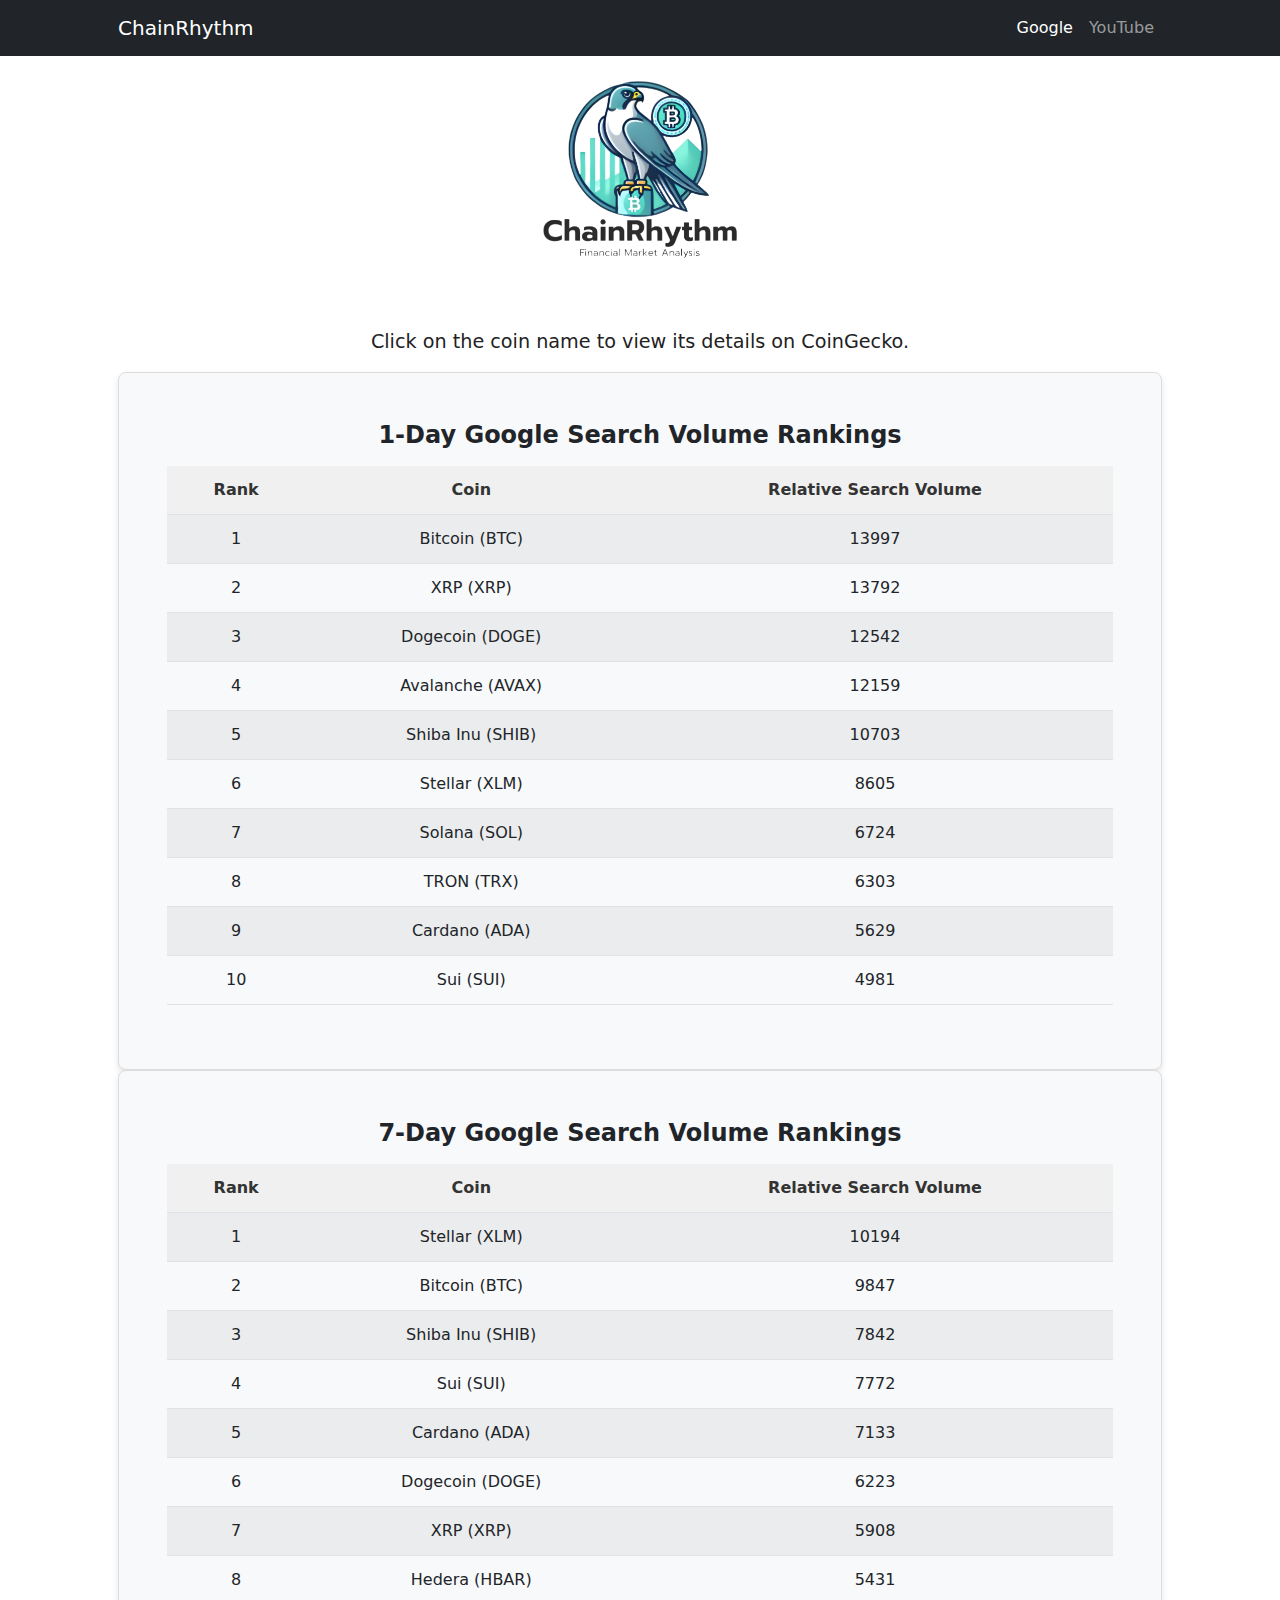
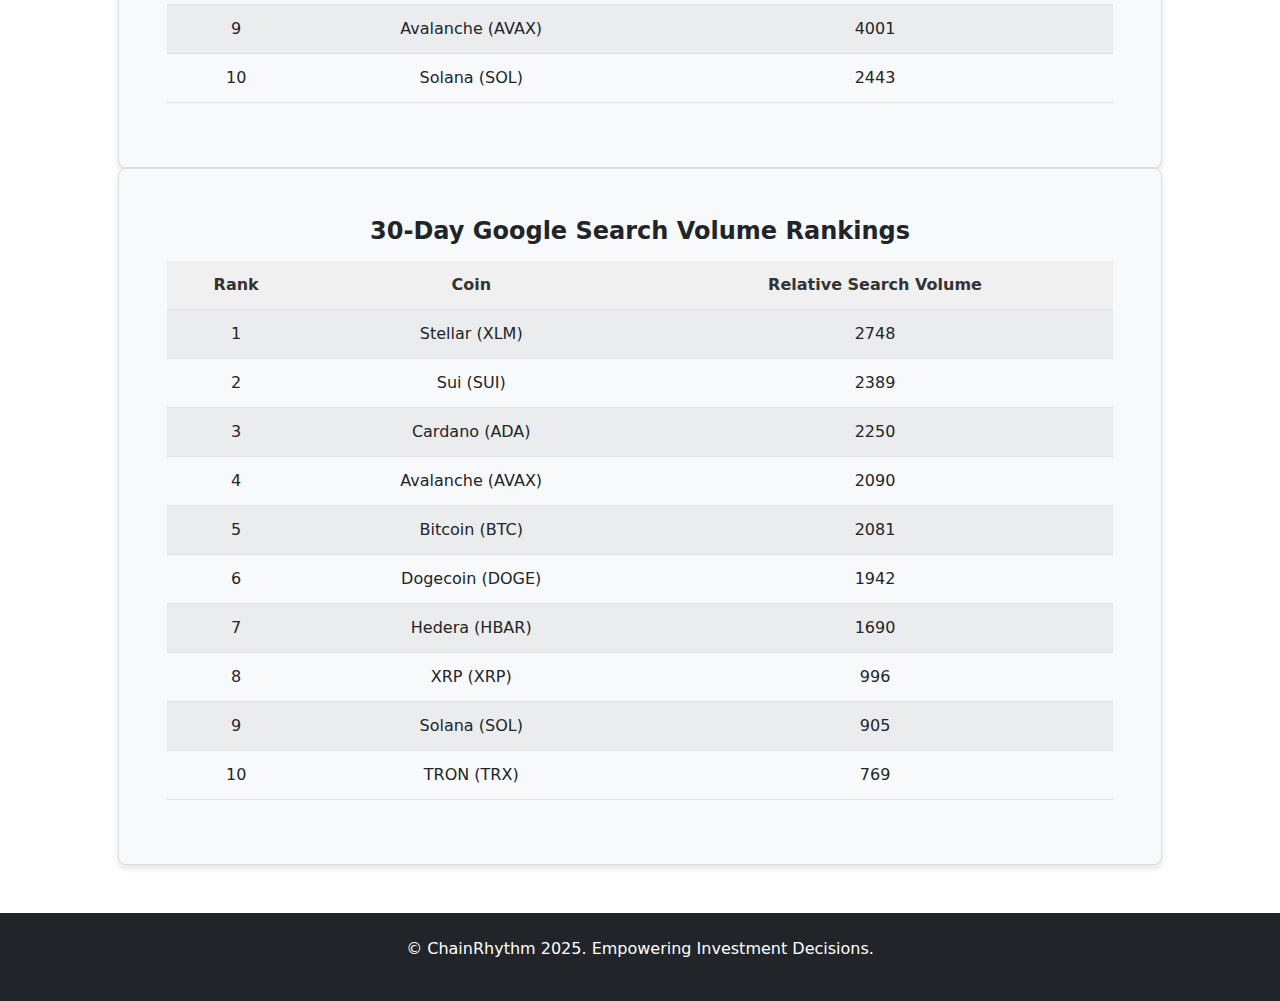
<file: index.html>
<!DOCTYPE html>
<html lang="en">
    <head>
        <meta charset="utf-8" />
        <meta name="viewport" content="width=device-width, initial-scale=1, shrink-to-fit=no" />
        <title>ChainRhythm - Google Data</title>
        <!-- Favicon -->
        <link rel="icon" type="image/x-icon" href="img/favicon.ico">
        <!-- Core theme CSS -->
        <link href="css/styles.css" rel="stylesheet" />
        <style>
            /* 사각형 높이 증가 및 글자 크기 조정 */
            .ranking-box {
                min-height: 500px; /* 높이를 15개 항목이 들어갈 수 있도록 증가 */
                padding: 20px;
            }

            .ranking-box h2 {
                font-size: 1.25rem; /* 글자 크기 살짝 축소 */
            }
            
            /* 테이블 셀 스타일 */
            .table tbody tr td {
                vertical-align: middle; /* 텍스트와 아이콘을 가운데 정렬 */
            }

            /* 회사 이름 열 스타일 */
            .table .company-name {
                text-align: center; /* 가운데 정렬 */
                background-color: #f8f9fa; /* 밝은 회색 배경 */
                padding: 10px;
            }

            /* 검색 강도 열 스타일 */
            .table .search-intensity {
                text-align: center; /* 가운데 정렬 */
            }

            /* 테이블 헤더 스타일 */
            .table thead th {
                background-color: #f0f0f0; /* 더 옅은 배경색 */
                color: #333; /* 텍스트 색상 */
                text-align: center;
            }
        </style>
    </head>
    <body>
        <!-- Responsive navbar -->
        <nav class="navbar navbar-expand-lg navbar-dark bg-dark">
            <div class="container px-lg-5">
                <a class="navbar-brand" href="index.html">ChainRhythm</a>
                <button class="navbar-toggler" type="button" data-bs-toggle="collapse" data-bs-target="#navbarSupportedContent" aria-controls="navbarSupportedContent" aria-expanded="false" aria-label="Toggle navigation"><span class="navbar-toggler-icon"></span></button>
                <div class="collapse navbar-collapse" id="navbarSupportedContent">
                    <ul class="navbar-nav ms-auto mb-2 mb-lg-0">
                        <li class="nav-item"><a class="nav-link active" href="index.html">Google</a></li>
                        <li class="nav-item"><a class="nav-link" href="Youtube.html">YouTube</a></li>
                    </ul>
                </div>
            </div>
        </nav>

        <div class="custom-logo">
            <img src="img/logo.png" alt="ChainRhythm Logo">
        </div>
                
        <!-- Header -->
        <header class="py-5">
            <div class="container px-lg-5">
                
                <div class="info-message text-center">
                    <p>Click on the coin name <span class="break-line">to view its details on CoinGecko.</span></p>
                </div>
                
                <!-- 1-Day Ranking -->
                <div class="p-4 p-lg-5 bg-light rounded-3 text-center ranking-box">
                    <h2 class="fs-4 fw-bold mb-3">1-Day Google Search Volume Rankings</h2>
                    <table class="table table-striped">
                        <thead>
                            <tr>
                                <th>Rank</th>
                                <th>Coin</th>
                                <th>Relative Search Volume</th>
                            </tr>
                        </thead>
                        <tbody>
                            <!-- {1day_table} -->

        <tr>
            <td>1</td>
            <td>
                <a href="https://www.coingecko.com/en/coins/bitcoin" target="_blank" style="text-decoration: none; color: inherit;">
                    Bitcoin (BTC)
                </a>
            </td>
            <td>13997</td>
        </tr>
        
        <tr>
            <td>2</td>
            <td>
                <a href="https://www.coingecko.com/en/coins/xrp" target="_blank" style="text-decoration: none; color: inherit;">
                    XRP (XRP)
                </a>
            </td>
            <td>13792</td>
        </tr>
        
        <tr>
            <td>3</td>
            <td>
                <a href="https://www.coingecko.com/en/coins/dogecoin" target="_blank" style="text-decoration: none; color: inherit;">
                    Dogecoin (DOGE)
                </a>
            </td>
            <td>12542</td>
        </tr>
        
        <tr>
            <td>4</td>
            <td>
                <a href="https://www.coingecko.com/en/coins/avalanche" target="_blank" style="text-decoration: none; color: inherit;">
                    Avalanche (AVAX)
                </a>
            </td>
            <td>12159</td>
        </tr>
        
        <tr>
            <td>5</td>
            <td>
                <a href="https://www.coingecko.com/en/coins/shiba-inu" target="_blank" style="text-decoration: none; color: inherit;">
                    Shiba Inu (SHIB)
                </a>
            </td>
            <td>10703</td>
        </tr>
        
        <tr>
            <td>6</td>
            <td>
                <a href="https://www.coingecko.com/en/coins/stellar" target="_blank" style="text-decoration: none; color: inherit;">
                    Stellar (XLM)
                </a>
            </td>
            <td>8605</td>
        </tr>
        
        <tr>
            <td>7</td>
            <td>
                <a href="https://www.coingecko.com/en/coins/solana" target="_blank" style="text-decoration: none; color: inherit;">
                    Solana (SOL)
                </a>
            </td>
            <td>6724</td>
        </tr>
        
        <tr>
            <td>8</td>
            <td>
                <a href="https://www.coingecko.com/en/coins/tron" target="_blank" style="text-decoration: none; color: inherit;">
                    TRON (TRX)
                </a>
            </td>
            <td>6303</td>
        </tr>
        
        <tr>
            <td>9</td>
            <td>
                <a href="https://www.coingecko.com/en/coins/cardano" target="_blank" style="text-decoration: none; color: inherit;">
                    Cardano (ADA)
                </a>
            </td>
            <td>5629</td>
        </tr>
        
        <tr>
            <td>10</td>
            <td>
                <a href="https://www.coingecko.com/en/coins/sui" target="_blank" style="text-decoration: none; color: inherit;">
                    Sui (SUI)
                </a>
            </td>
            <td>4981</td>
        </tr>
        
                             
                        </tbody>                       
                    </table>
                </div>
                
                
                <!-- 7-Day Ranking -->
                <div class="p-4 p-lg-5 bg-light rounded-3 text-center ranking-box">
                    <h2 class="fs-4 fw-bold mb-3">7-Day Google Search Volume Rankings</h2>
                    <table class="table table-striped">
                        <thead>
                            <tr>
                                <th>Rank</th>
                                <th>Coin</th>
                                <th>Relative Search Volume</th>
                            </tr>
                        </thead>
                        <tbody>
                            <!-- {7day_table} -->

        <tr>
            <td>1</td>
            <td>
                <a href="https://www.coingecko.com/en/coins/stellar" target="_blank" style="text-decoration: none; color: inherit;">
                    Stellar (XLM)
                </a>
            </td>
            <td>10194</td>
        </tr>
        
        <tr>
            <td>2</td>
            <td>
                <a href="https://www.coingecko.com/en/coins/bitcoin" target="_blank" style="text-decoration: none; color: inherit;">
                    Bitcoin (BTC)
                </a>
            </td>
            <td>9847</td>
        </tr>
        
        <tr>
            <td>3</td>
            <td>
                <a href="https://www.coingecko.com/en/coins/shiba-inu" target="_blank" style="text-decoration: none; color: inherit;">
                    Shiba Inu (SHIB)
                </a>
            </td>
            <td>7842</td>
        </tr>
        
        <tr>
            <td>4</td>
            <td>
                <a href="https://www.coingecko.com/en/coins/sui" target="_blank" style="text-decoration: none; color: inherit;">
                    Sui (SUI)
                </a>
            </td>
            <td>7772</td>
        </tr>
        
        <tr>
            <td>5</td>
            <td>
                <a href="https://www.coingecko.com/en/coins/cardano" target="_blank" style="text-decoration: none; color: inherit;">
                    Cardano (ADA)
                </a>
            </td>
            <td>7133</td>
        </tr>
        
        <tr>
            <td>6</td>
            <td>
                <a href="https://www.coingecko.com/en/coins/dogecoin" target="_blank" style="text-decoration: none; color: inherit;">
                    Dogecoin (DOGE)
                </a>
            </td>
            <td>6223</td>
        </tr>
        
        <tr>
            <td>7</td>
            <td>
                <a href="https://www.coingecko.com/en/coins/xrp" target="_blank" style="text-decoration: none; color: inherit;">
                    XRP (XRP)
                </a>
            </td>
            <td>5908</td>
        </tr>
        
        <tr>
            <td>8</td>
            <td>
                <a href="https://www.coingecko.com/en/coins/hedera" target="_blank" style="text-decoration: none; color: inherit;">
                    Hedera (HBAR)
                </a>
            </td>
            <td>5431</td>
        </tr>
        
        <tr>
            <td>9</td>
            <td>
                <a href="https://www.coingecko.com/en/coins/avalanche" target="_blank" style="text-decoration: none; color: inherit;">
                    Avalanche (AVAX)
                </a>
            </td>
            <td>4001</td>
        </tr>
        
        <tr>
            <td>10</td>
            <td>
                <a href="https://www.coingecko.com/en/coins/solana" target="_blank" style="text-decoration: none; color: inherit;">
                    Solana (SOL)
                </a>
            </td>
            <td>2443</td>
        </tr>
        

                        </tbody>                                  
                    </table>
                </div>
                
                <!-- 30-Day Ranking -->
                <div class="p-4 p-lg-5 bg-light rounded-3 text-center ranking-box">
                    <h2 class="fs-4 fw-bold mb-3">30-Day Google Search Volume Rankings</h2>
                    <table class="table table-striped">
                        <thead>
                            <tr>
                                <th>Rank</th>
                                <th>Coin</th>
                                <th>Relative Search Volume</th>
                            </tr>
                        </thead>
                        <tbody>
                            <!-- {30day_table} -->

        <tr>
            <td>1</td>
            <td>
                <a href="https://www.coingecko.com/en/coins/stellar" target="_blank" style="text-decoration: none; color: inherit;">
                    Stellar (XLM)
                </a>
            </td>
            <td>2748</td>
        </tr>
        
        <tr>
            <td>2</td>
            <td>
                <a href="https://www.coingecko.com/en/coins/sui" target="_blank" style="text-decoration: none; color: inherit;">
                    Sui (SUI)
                </a>
            </td>
            <td>2389</td>
        </tr>
        
        <tr>
            <td>3</td>
            <td>
                <a href="https://www.coingecko.com/en/coins/cardano" target="_blank" style="text-decoration: none; color: inherit;">
                    Cardano (ADA)
                </a>
            </td>
            <td>2250</td>
        </tr>
        
        <tr>
            <td>4</td>
            <td>
                <a href="https://www.coingecko.com/en/coins/avalanche" target="_blank" style="text-decoration: none; color: inherit;">
                    Avalanche (AVAX)
                </a>
            </td>
            <td>2090</td>
        </tr>
        
        <tr>
            <td>5</td>
            <td>
                <a href="https://www.coingecko.com/en/coins/bitcoin" target="_blank" style="text-decoration: none; color: inherit;">
                    Bitcoin (BTC)
                </a>
            </td>
            <td>2081</td>
        </tr>
        
        <tr>
            <td>6</td>
            <td>
                <a href="https://www.coingecko.com/en/coins/dogecoin" target="_blank" style="text-decoration: none; color: inherit;">
                    Dogecoin (DOGE)
                </a>
            </td>
            <td>1942</td>
        </tr>
        
        <tr>
            <td>7</td>
            <td>
                <a href="https://www.coingecko.com/en/coins/hedera" target="_blank" style="text-decoration: none; color: inherit;">
                    Hedera (HBAR)
                </a>
            </td>
            <td>1690</td>
        </tr>
        
        <tr>
            <td>8</td>
            <td>
                <a href="https://www.coingecko.com/en/coins/xrp" target="_blank" style="text-decoration: none; color: inherit;">
                    XRP (XRP)
                </a>
            </td>
            <td>996</td>
        </tr>
        
        <tr>
            <td>9</td>
            <td>
                <a href="https://www.coingecko.com/en/coins/solana" target="_blank" style="text-decoration: none; color: inherit;">
                    Solana (SOL)
                </a>
            </td>
            <td>905</td>
        </tr>
        
        <tr>
            <td>10</td>
            <td>
                <a href="https://www.coingecko.com/en/coins/tron" target="_blank" style="text-decoration: none; color: inherit;">
                    TRON (TRX)
                </a>
            </td>
            <td>769</td>
        </tr>
        

                        </tbody>                                          

                    </table>
                </div>
            </div>
        </header>
        
        <!-- Footer -->
        <footer class="bg-dark py-4">
            <div class="container">
                <p class="text-center text-white">© ChainRhythm 2025. Empowering Investment Decisions.</p>
            </div>
        </footer>
        
        <!-- Bootstrap core JS -->
        <script src="https://cdn.jsdelivr.net/npm/bootstrap@5.2.3/dist/js/bootstrap.bundle.min.js"></script>
        <!-- Core theme JS -->
        <script src="js/scripts.js"></script>
    </body>
</html>
</file>
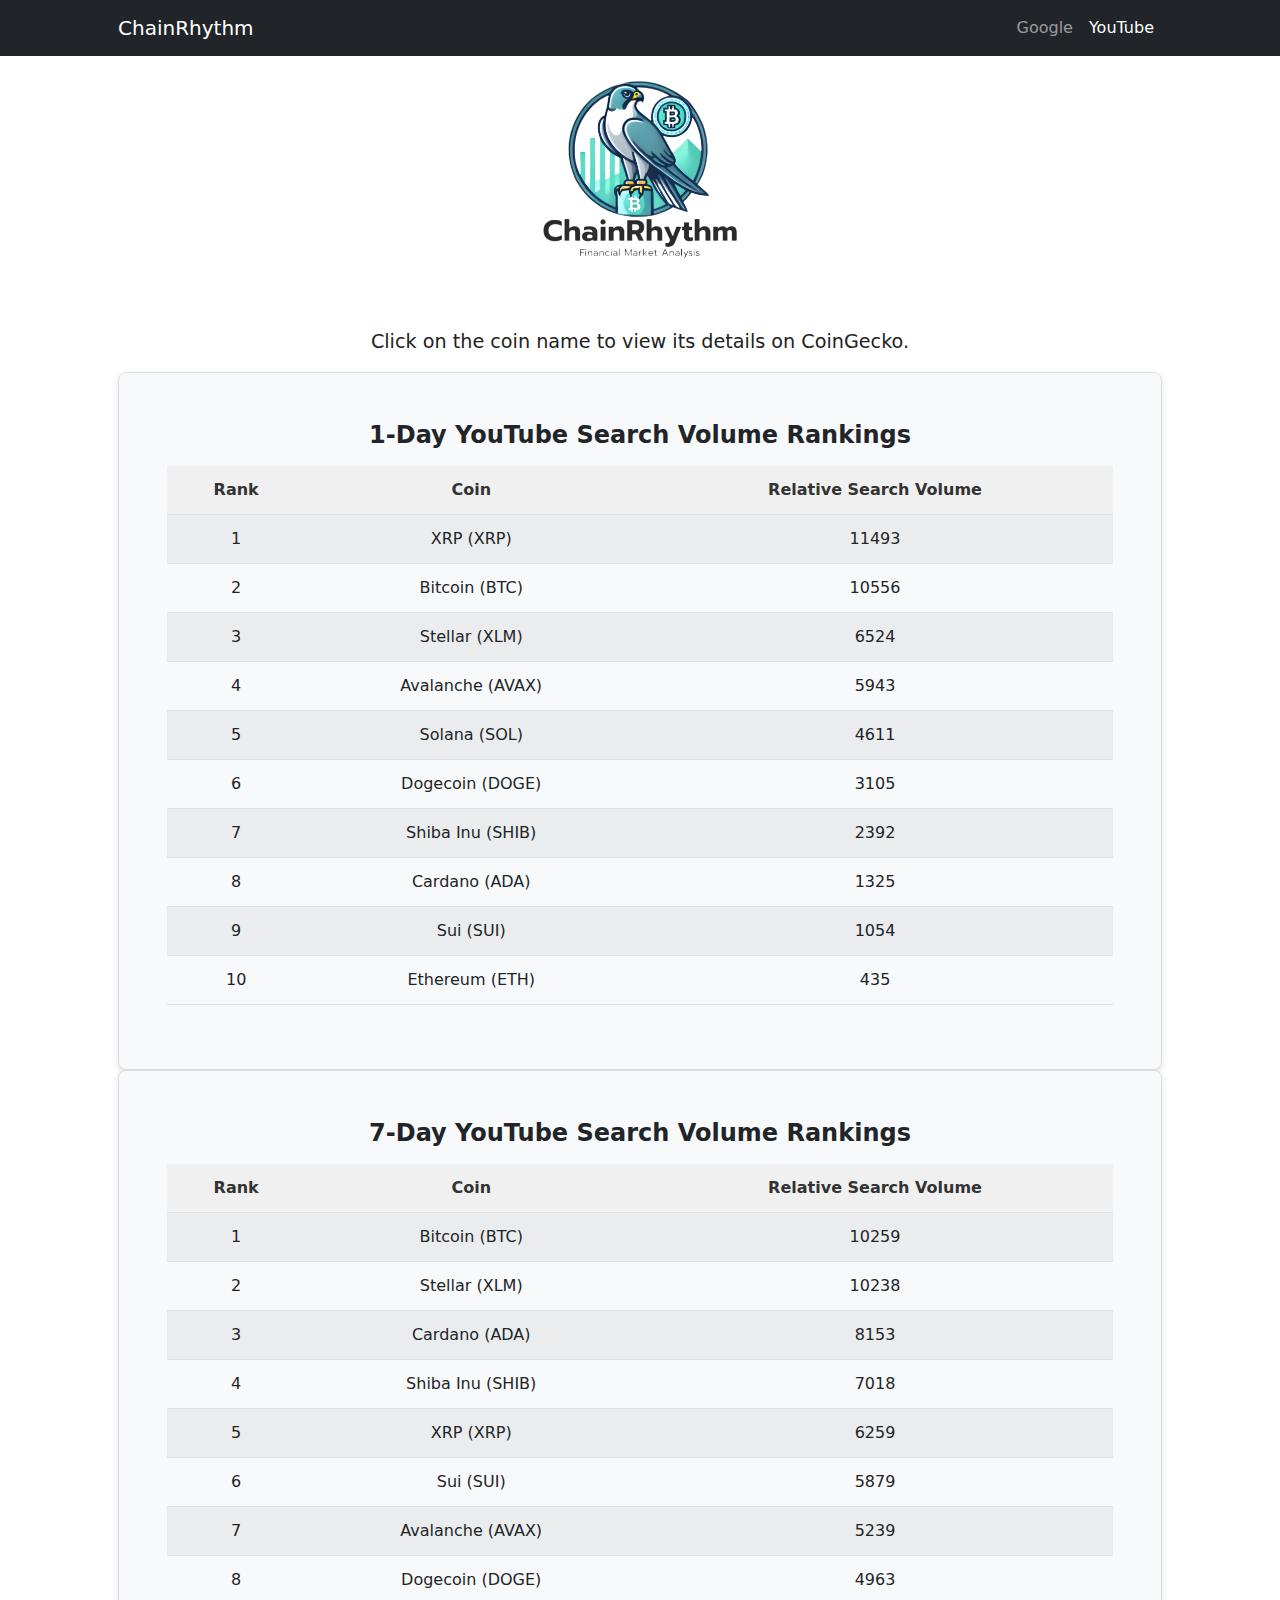
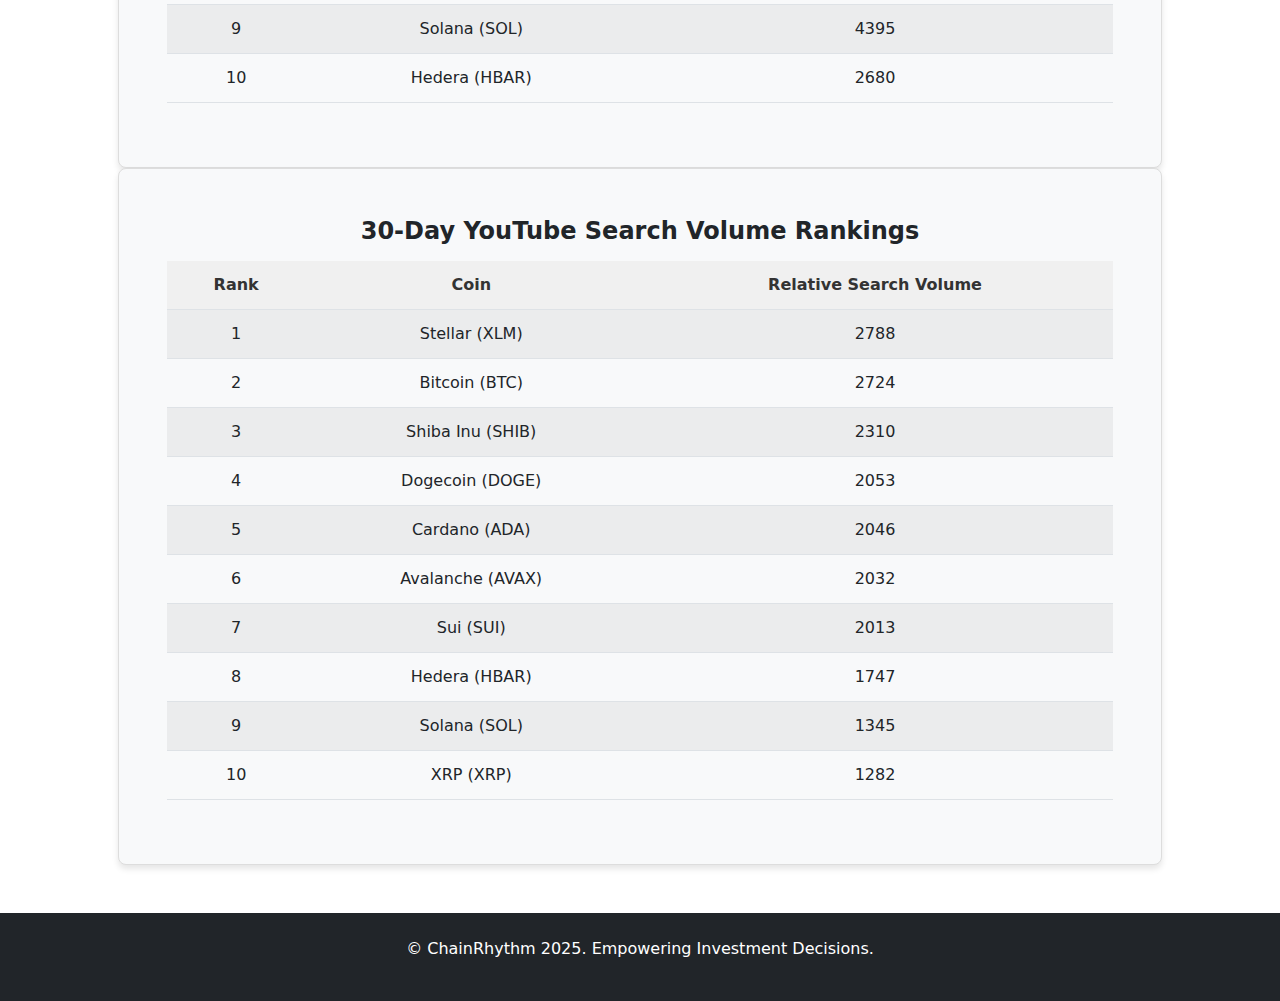
<file: Youtube.html>
<!DOCTYPE html>
<html lang="en">
    <head>
        <meta charset="utf-8" />
        <meta name="viewport" content="width=device-width, initial-scale=1, shrink-to-fit=no" />
        <title>ChainRhythm - YouTube Data</title>
        <!-- Favicon -->
        <link rel="icon" type="image/x-icon" href="img/favicon.ico">
        <!-- Core theme CSS -->
        <link href="css/styles.css" rel="stylesheet" />
        <style>
            /* 사각형 높이 증가 및 글자 크기 조정 */
            .ranking-box {
                min-height: 500px; /* 높이를 15개 항목이 들어갈 수 있도록 증가 */
                padding: 20px;
            }

            .ranking-box h2 {
                font-size: 1.25rem; /* 글자 크기 살짝 축소 */
            }

            /* 테이블 셀 스타일 */
            .table tbody tr td {
                vertical-align: middle; /* 텍스트와 아이콘을 가운데 정렬 */
            }

            /* 회사 이름 열 스타일 */
            .table .company-name {
                text-align: center; /* 가운데 정렬 */
                background-color: #f8f9fa; /* 밝은 회색 배경 */
                padding: 10px;
            }

            /* 검색 강도 열 스타일 */
            .table .search-intensity {
                text-align: center; /* 가운데 정렬 */
            }

            /* 테이블 헤더 스타일 */
            .table thead th {
                background-color: #f0f0f0; /* 더 옅은 배경색 */
                color: #333; /* 텍스트 색상 */
                text-align: center;
            }
        </style>
    </head>
    <body>
        <!-- Responsive navbar -->
        <nav class="navbar navbar-expand-lg navbar-dark bg-dark">
            <div class="container px-lg-5">
                <a class="navbar-brand" href="index.html">ChainRhythm</a>
                <button class="navbar-toggler" type="button" data-bs-toggle="collapse" data-bs-target="#navbarSupportedContent" aria-controls="navbarSupportedContent" aria-expanded="false" aria-label="Toggle navigation"><span class="navbar-toggler-icon"></span></button>
                <div class="collapse navbar-collapse" id="navbarSupportedContent">
                    <ul class="navbar-nav ms-auto mb-2 mb-lg-0">
                        <li class="nav-item"><a class="nav-link" href="index.html">Google</a></li>
                        <li class="nav-item"><a class="nav-link active" href="Youtube.html">YouTube</a></li>
                    </ul>
                </div>
            </div>
        </nav>        

        <div class="custom-logo">
            <img src="img/logo.png" alt="ChainRhythm Logo">
        </div>
        
        <!-- Header -->
        <header class="py-5">
            <div class="container px-lg-5">

                <div class="info-message text-center">
                    <p>Click on the coin name <span class="break-line">to view its details on CoinGecko.</span></p>
                </div>                
                
                <!-- 1-Day Ranking -->
                <div class="p-4 p-lg-5 bg-light rounded-3 text-center ranking-box">
                    <h2 class="fs-4 fw-bold mb-3">1-Day YouTube Search Volume Rankings</h2>
                    <table class="table table-striped">
                        <thead>
                            <tr>
                                <th>Rank</th>
                                <th>Coin</th>
                                <th>Relative Search Volume</th>
                            </tr>
                        </thead>
                        <tbody>
                            <!-- {1day_table} -->

        <tr>
            <td>1</td>
            <td>
                <a href="https://www.coingecko.com/en/coins/xrp" target="_blank" style="text-decoration: none; color: inherit;" 
                   onmouseover="this.style.color='#888';" 
                   onmouseout="this.style.color='inherit';">
                   XRP (XRP)
                </a>
            </td>
            <td>11493</td>
        </tr>
        
        <tr>
            <td>2</td>
            <td>
                <a href="https://www.coingecko.com/en/coins/bitcoin" target="_blank" style="text-decoration: none; color: inherit;" 
                   onmouseover="this.style.color='#888';" 
                   onmouseout="this.style.color='inherit';">
                   Bitcoin (BTC)
                </a>
            </td>
            <td>10556</td>
        </tr>
        
        <tr>
            <td>3</td>
            <td>
                <a href="https://www.coingecko.com/en/coins/stellar" target="_blank" style="text-decoration: none; color: inherit;" 
                   onmouseover="this.style.color='#888';" 
                   onmouseout="this.style.color='inherit';">
                   Stellar (XLM)
                </a>
            </td>
            <td>6524</td>
        </tr>
        
        <tr>
            <td>4</td>
            <td>
                <a href="https://www.coingecko.com/en/coins/avalanche" target="_blank" style="text-decoration: none; color: inherit;" 
                   onmouseover="this.style.color='#888';" 
                   onmouseout="this.style.color='inherit';">
                   Avalanche (AVAX)
                </a>
            </td>
            <td>5943</td>
        </tr>
        
        <tr>
            <td>5</td>
            <td>
                <a href="https://www.coingecko.com/en/coins/solana" target="_blank" style="text-decoration: none; color: inherit;" 
                   onmouseover="this.style.color='#888';" 
                   onmouseout="this.style.color='inherit';">
                   Solana (SOL)
                </a>
            </td>
            <td>4611</td>
        </tr>
        
        <tr>
            <td>6</td>
            <td>
                <a href="https://www.coingecko.com/en/coins/dogecoin" target="_blank" style="text-decoration: none; color: inherit;" 
                   onmouseover="this.style.color='#888';" 
                   onmouseout="this.style.color='inherit';">
                   Dogecoin (DOGE)
                </a>
            </td>
            <td>3105</td>
        </tr>
        
        <tr>
            <td>7</td>
            <td>
                <a href="https://www.coingecko.com/en/coins/shiba-inu" target="_blank" style="text-decoration: none; color: inherit;" 
                   onmouseover="this.style.color='#888';" 
                   onmouseout="this.style.color='inherit';">
                   Shiba Inu (SHIB)
                </a>
            </td>
            <td>2392</td>
        </tr>
        
        <tr>
            <td>8</td>
            <td>
                <a href="https://www.coingecko.com/en/coins/cardano" target="_blank" style="text-decoration: none; color: inherit;" 
                   onmouseover="this.style.color='#888';" 
                   onmouseout="this.style.color='inherit';">
                   Cardano (ADA)
                </a>
            </td>
            <td>1325</td>
        </tr>
        
        <tr>
            <td>9</td>
            <td>
                <a href="https://www.coingecko.com/en/coins/sui" target="_blank" style="text-decoration: none; color: inherit;" 
                   onmouseover="this.style.color='#888';" 
                   onmouseout="this.style.color='inherit';">
                   Sui (SUI)
                </a>
            </td>
            <td>1054</td>
        </tr>
        
        <tr>
            <td>10</td>
            <td>
                <a href="https://www.coingecko.com/en/coins/ethereum" target="_blank" style="text-decoration: none; color: inherit;" 
                   onmouseover="this.style.color='#888';" 
                   onmouseout="this.style.color='inherit';">
                   Ethereum (ETH)
                </a>
            </td>
            <td>435</td>
        </tr>
        
                        </tbody>
                        
                    </table>
                </div>
                
                <!-- 7-Day Ranking -->
                <div class="p-4 p-lg-5 bg-light rounded-3 text-center ranking-box">
                    <h2 class="fs-4 fw-bold mb-3">7-Day YouTube Search Volume Rankings</h2>
                    <table class="table table-striped">
                        <thead>
                            <tr>
                                <th>Rank</th>
                                <th>Coin</th>
                                <th>Relative Search Volume</th>
                            </tr>
                        </thead>
                        <tbody>
                            <!-- {7day_table} -->

        <tr>
            <td>1</td>
            <td>
                <a href="https://www.coingecko.com/en/coins/bitcoin" target="_blank" style="text-decoration: none; color: inherit;" 
                   onmouseover="this.style.color='#888';" 
                   onmouseout="this.style.color='inherit';">
                   Bitcoin (BTC)
                </a>
            </td>
            <td>10259</td>
        </tr>
        
        <tr>
            <td>2</td>
            <td>
                <a href="https://www.coingecko.com/en/coins/stellar" target="_blank" style="text-decoration: none; color: inherit;" 
                   onmouseover="this.style.color='#888';" 
                   onmouseout="this.style.color='inherit';">
                   Stellar (XLM)
                </a>
            </td>
            <td>10238</td>
        </tr>
        
        <tr>
            <td>3</td>
            <td>
                <a href="https://www.coingecko.com/en/coins/cardano" target="_blank" style="text-decoration: none; color: inherit;" 
                   onmouseover="this.style.color='#888';" 
                   onmouseout="this.style.color='inherit';">
                   Cardano (ADA)
                </a>
            </td>
            <td>8153</td>
        </tr>
        
        <tr>
            <td>4</td>
            <td>
                <a href="https://www.coingecko.com/en/coins/shiba-inu" target="_blank" style="text-decoration: none; color: inherit;" 
                   onmouseover="this.style.color='#888';" 
                   onmouseout="this.style.color='inherit';">
                   Shiba Inu (SHIB)
                </a>
            </td>
            <td>7018</td>
        </tr>
        
        <tr>
            <td>5</td>
            <td>
                <a href="https://www.coingecko.com/en/coins/xrp" target="_blank" style="text-decoration: none; color: inherit;" 
                   onmouseover="this.style.color='#888';" 
                   onmouseout="this.style.color='inherit';">
                   XRP (XRP)
                </a>
            </td>
            <td>6259</td>
        </tr>
        
        <tr>
            <td>6</td>
            <td>
                <a href="https://www.coingecko.com/en/coins/sui" target="_blank" style="text-decoration: none; color: inherit;" 
                   onmouseover="this.style.color='#888';" 
                   onmouseout="this.style.color='inherit';">
                   Sui (SUI)
                </a>
            </td>
            <td>5879</td>
        </tr>
        
        <tr>
            <td>7</td>
            <td>
                <a href="https://www.coingecko.com/en/coins/avalanche" target="_blank" style="text-decoration: none; color: inherit;" 
                   onmouseover="this.style.color='#888';" 
                   onmouseout="this.style.color='inherit';">
                   Avalanche (AVAX)
                </a>
            </td>
            <td>5239</td>
        </tr>
        
        <tr>
            <td>8</td>
            <td>
                <a href="https://www.coingecko.com/en/coins/dogecoin" target="_blank" style="text-decoration: none; color: inherit;" 
                   onmouseover="this.style.color='#888';" 
                   onmouseout="this.style.color='inherit';">
                   Dogecoin (DOGE)
                </a>
            </td>
            <td>4963</td>
        </tr>
        
        <tr>
            <td>9</td>
            <td>
                <a href="https://www.coingecko.com/en/coins/solana" target="_blank" style="text-decoration: none; color: inherit;" 
                   onmouseover="this.style.color='#888';" 
                   onmouseout="this.style.color='inherit';">
                   Solana (SOL)
                </a>
            </td>
            <td>4395</td>
        </tr>
        
        <tr>
            <td>10</td>
            <td>
                <a href="https://www.coingecko.com/en/coins/hedera" target="_blank" style="text-decoration: none; color: inherit;" 
                   onmouseover="this.style.color='#888';" 
                   onmouseout="this.style.color='inherit';">
                   Hedera (HBAR)
                </a>
            </td>
            <td>2680</td>
        </tr>
                
                        </tbody>                    
                    </table>
                </div>
                
                <!-- 30-Day Ranking -->
                <div class="p-4 p-lg-5 bg-light rounded-3 text-center ranking-box">
                    <h2 class="fs-4 fw-bold mb-3">30-Day YouTube Search Volume Rankings</h2>
                    <table class="table table-striped">
                        <thead>
                            <tr>
                                <th>Rank</th>
                                <th>Coin</th>
                                <th>Relative Search Volume</th>
                            </tr>
                        </thead>
                        <tbody>
                            <!-- {30day_table} -->

        <tr>
            <td>1</td>
            <td>
                <a href="https://www.coingecko.com/en/coins/stellar" target="_blank" style="text-decoration: none; color: inherit;" 
                   onmouseover="this.style.color='#888';" 
                   onmouseout="this.style.color='inherit';">
                   Stellar (XLM)
                </a>
            </td>
            <td>2788</td>
        </tr>
        
        <tr>
            <td>2</td>
            <td>
                <a href="https://www.coingecko.com/en/coins/bitcoin" target="_blank" style="text-decoration: none; color: inherit;" 
                   onmouseover="this.style.color='#888';" 
                   onmouseout="this.style.color='inherit';">
                   Bitcoin (BTC)
                </a>
            </td>
            <td>2724</td>
        </tr>
        
        <tr>
            <td>3</td>
            <td>
                <a href="https://www.coingecko.com/en/coins/shiba-inu" target="_blank" style="text-decoration: none; color: inherit;" 
                   onmouseover="this.style.color='#888';" 
                   onmouseout="this.style.color='inherit';">
                   Shiba Inu (SHIB)
                </a>
            </td>
            <td>2310</td>
        </tr>
        
        <tr>
            <td>4</td>
            <td>
                <a href="https://www.coingecko.com/en/coins/dogecoin" target="_blank" style="text-decoration: none; color: inherit;" 
                   onmouseover="this.style.color='#888';" 
                   onmouseout="this.style.color='inherit';">
                   Dogecoin (DOGE)
                </a>
            </td>
            <td>2053</td>
        </tr>
        
        <tr>
            <td>5</td>
            <td>
                <a href="https://www.coingecko.com/en/coins/cardano" target="_blank" style="text-decoration: none; color: inherit;" 
                   onmouseover="this.style.color='#888';" 
                   onmouseout="this.style.color='inherit';">
                   Cardano (ADA)
                </a>
            </td>
            <td>2046</td>
        </tr>
        
        <tr>
            <td>6</td>
            <td>
                <a href="https://www.coingecko.com/en/coins/avalanche" target="_blank" style="text-decoration: none; color: inherit;" 
                   onmouseover="this.style.color='#888';" 
                   onmouseout="this.style.color='inherit';">
                   Avalanche (AVAX)
                </a>
            </td>
            <td>2032</td>
        </tr>
        
        <tr>
            <td>7</td>
            <td>
                <a href="https://www.coingecko.com/en/coins/sui" target="_blank" style="text-decoration: none; color: inherit;" 
                   onmouseover="this.style.color='#888';" 
                   onmouseout="this.style.color='inherit';">
                   Sui (SUI)
                </a>
            </td>
            <td>2013</td>
        </tr>
        
        <tr>
            <td>8</td>
            <td>
                <a href="https://www.coingecko.com/en/coins/hedera" target="_blank" style="text-decoration: none; color: inherit;" 
                   onmouseover="this.style.color='#888';" 
                   onmouseout="this.style.color='inherit';">
                   Hedera (HBAR)
                </a>
            </td>
            <td>1747</td>
        </tr>
        
        <tr>
            <td>9</td>
            <td>
                <a href="https://www.coingecko.com/en/coins/solana" target="_blank" style="text-decoration: none; color: inherit;" 
                   onmouseover="this.style.color='#888';" 
                   onmouseout="this.style.color='inherit';">
                   Solana (SOL)
                </a>
            </td>
            <td>1345</td>
        </tr>
        
        <tr>
            <td>10</td>
            <td>
                <a href="https://www.coingecko.com/en/coins/xrp" target="_blank" style="text-decoration: none; color: inherit;" 
                   onmouseover="this.style.color='#888';" 
                   onmouseout="this.style.color='inherit';">
                   XRP (XRP)
                </a>
            </td>
            <td>1282</td>
        </tr>
        
                        </tbody>
                        
                    </table>
                </div>
            </div>
        </header>
        
        <!-- Footer -->
        <footer class="bg-dark py-4">
            <div class="container">
                <p class="text-center text-white">© ChainRhythm 2025. Empowering Investment Decisions.</p>
            </div>
        </footer>
        
        <!-- Bootstrap core JS -->
        <script src="https://cdn.jsdelivr.net/npm/bootstrap@5.2.3/dist/js/bootstrap.bundle.min.js"></script>
        <!-- Core theme JS -->
        <script src="js/scripts.js"></script>
    </body>
</html>
</file>
